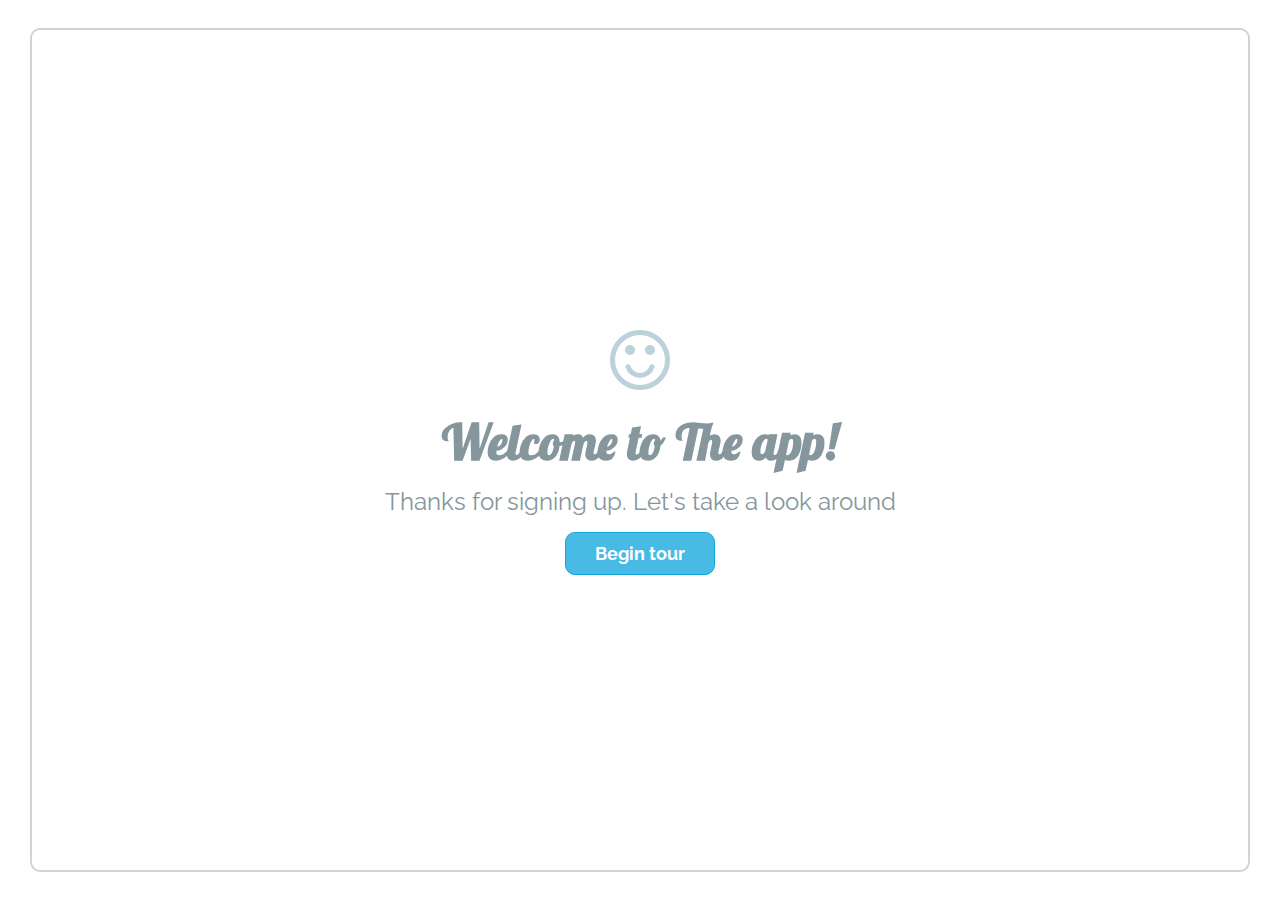
<file: index.html>
<!DOCTYPE html>
<html> 
    <head>
        <meta charset="utf-8">
        <meta http-equiv="X-UA-Compatible" content="IE=edge">
        <title></title>
        <link rel="stylesheet" href="font-awesome/css/font-awesome.min.css">
        <link rel="stylesheet" href="main.css">
        <meta name="description" content="">
        <meta name="viewport" content="width=device-width, initial-scale=1">
    </head>
    <body> 
        <div class="container">
            <div class="box-text">
                <i class="fa fa-smile-o" aria-hidden="true"></i>
                <h1>Welcome to The app!</h1>
                <p>Thanks for signing up. Let's take a look around</p>
                <input class="btn" type="submit" value="Begin tour" >
            </div>
        </div>
    </body>
</html>
</file>
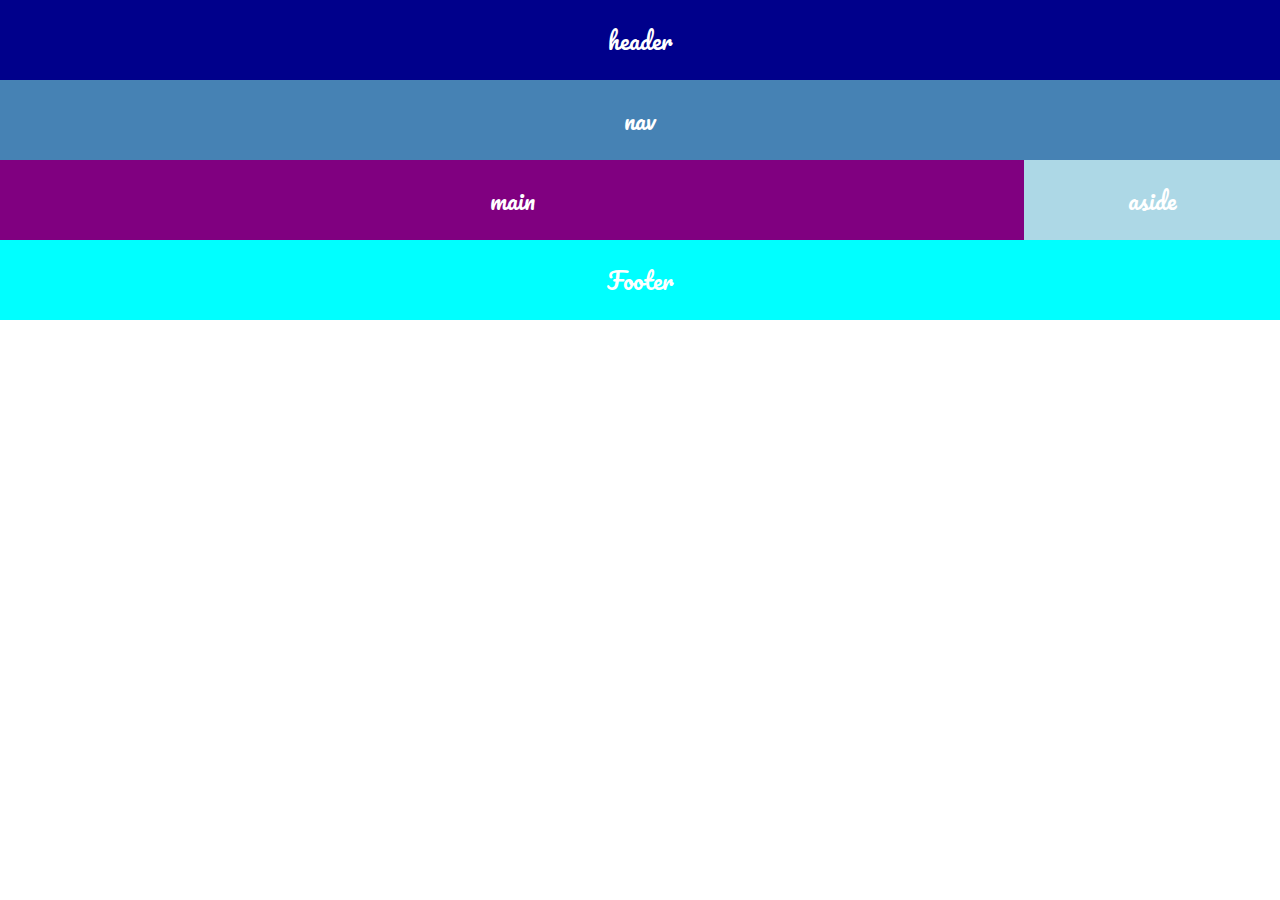
<file: flexbox-media-query/index.html>
<!DOCTYPE html>
<html>
  <head>
    <meta charset="utf-8">
    <title>flexbox</title>
    <link rel="stylesheet" href="style.css">
  </head>
  <body>
    <header>header</header>
    <nav>nav</nav>
    <div class="wraper">
      <main>main</main>
      <aside>aside</aside>
    </div>

    <footer>Footer</footer>
  </body>
</html>
</file>
<file: main.css>
@import url('https://fonts.googleapis.com/css?family=Lobster');
@import url('https://fonts.googleapis.com/css?family=Raleway');
*{
    padding: 0;
    margin: 0;
}
body{
    width: 100%;
    height: 100vh;
    display: flex;
    align-items: center;
    padding: 30px;
    box-sizing: border-box;
}
.container{
    width: 100%;
    height: 100%;
    border: 2px solid #cdd4dc;
    border-radius: 10px;
    display: flex;
    align-items: center;
}
.box-text{
    margin: auto;
    text-align: center;
    height: 270px;
    display: flex;
    flex-direction: column;
    justify-content: space-between;
    align-items: center;
    padding: 10px;
    box-sizing: border-box;
}
.box-text h1{
    color: #85969c;
    font-size: 49px;
    font-family: 'Lobster', cursive;
}
.box-text p{
    font-family: 'Raleway', sans-serif;
    color: #85969c;
    font-size: 24px;
}
.btn{
    font-family: 'Raleway', sans-serif;
    font-size: 18px;
    color:white;
    background: #48bae6;
    border: 1px solid #0fa6db;
    border-radius: 10px;
    padding: 10px 20px;
    font-weight: 700;
    transition:1s;
    cursor: pointer;
    width: 150px;
    outline: none;
}
.btn:hover{
    background: white;
    transition:1s;
    color: #0fa6db;
}
.fa-smile-o{
    font-size: 70px;
    color: #bbd2da;
}
@media (max-width: 460px){
    .box-text{
        height:380px;
        transition: 0.5s;
    }
}
</file>
<file: flexbox-media-query/style.css>
@import url('https://fonts.googleapis.com/css?family=Pacifico');
*{
  padding: 0;
  margin: 0;
}
body{
  display: flex;
  flex-direction: column;
}
main{
  width: 80%;
}
aside{
  width: 20%;
}
header,
nav,
aside,
main,
footer{
  padding-top: 20px;
  padding-bottom: 20px;
  color: white;
  text-align: center;
  font-family: 'Pacifico', cursive;
  font-size: 23px;
}
.wraper{
  display: flex;
}

header{
  background: darkblue;
}

nav {
  background:steelblue;
}

aside{
  background: lightblue;
}
main{
  background:purple;
}
footer{
  background: aqua;
}
@media (max-width:320px) {
  .wraper{
    flex-direction: column;
  }
  main{
    width: 100%;
  }
  aside{
    width: 100%;
  }
}
</file>
